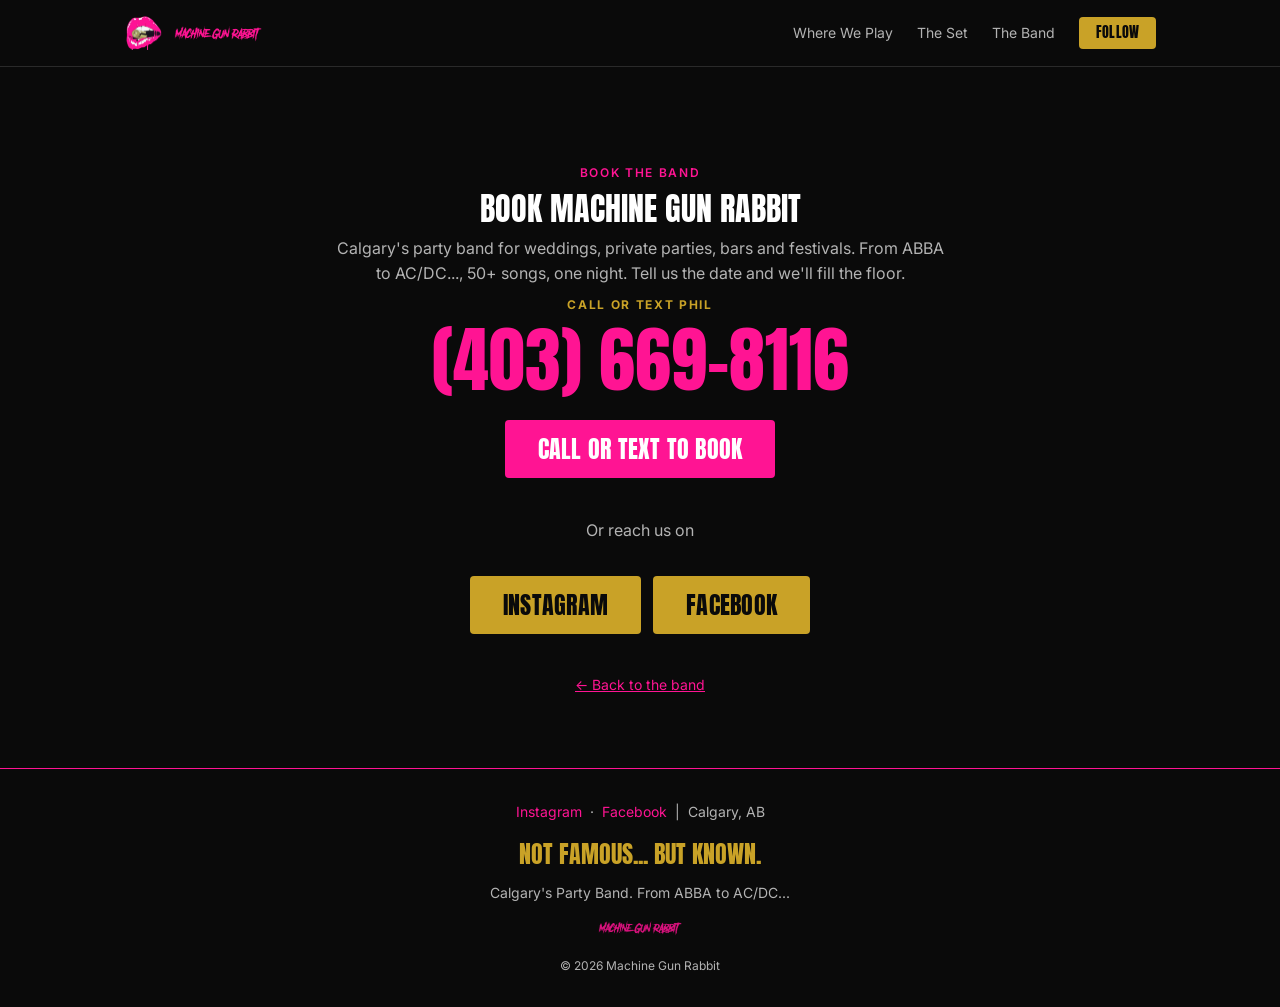
<file: book.html>
<!DOCTYPE html>
<html lang="en">
<head>
  <meta charset="UTF-8" />
  <meta name="viewport" content="width=device-width, initial-scale=1.0" />
  <title>Book Machine Gun Rabbit — Calgary Party Band</title>
  <meta name="description" content="Book Machine Gun Rabbit, Calgary's party band, for weddings, private parties, bars and events. Call or text Phil at (403) 669-8116 to check your date." />
  <link rel="canonical" href="https://machinegunrabbit.com/book.html" />
  <meta name="robots" content="index, follow, max-image-preview:large" />
  <meta name="theme-color" content="#0a0a0a" />

  <meta property="og:site_name" content="Machine Gun Rabbit" />
  <meta property="og:title" content="Book Machine Gun Rabbit — Calgary Party Band" />
  <meta property="og:description" content="Weddings, parties, bars and events. Call or text Phil at (403) 669-8116." />
  <meta property="og:type" content="website" />
  <meta property="og:url" content="https://machinegunrabbit.com/book.html" />
  <meta property="og:image" content="https://machinegunrabbit.com/assets/share-lips.png" />

  <link rel="icon" href="/favicon.ico" sizes="48x48" />
  <link rel="icon" href="/assets/icon-192.png" type="image/png" sizes="192x192" />
  <link rel="apple-touch-icon" href="/apple-touch-icon.png" />
  <link rel="preconnect" href="https://fonts.googleapis.com" />
  <link rel="preconnect" href="https://fonts.gstatic.com" crossorigin />
  <link href="https://fonts.googleapis.com/css2?family=Anton&family=Inter:wght@400;500;600;700&display=swap" rel="stylesheet" />
  <link rel="stylesheet" href="styles.css?v=2" />
<script type="application/ld+json">{"@context":"https://schema.org","@type":"ContactPage","url":"https://machinegunrabbit.com/book.html","name":"Book Machine Gun Rabbit","about":{"@type":"MusicGroup","@id":"https://machinegunrabbit.com/#band","name":"Machine Gun Rabbit","telephone":"+14036698116"}}</script>
</head>
<body id="top">
  <header class="site-header">
    <div class="header-inner">
      <a href="/" class="brand" aria-label="Machine Gun Rabbit home">
        <img src="assets/logo-lips.png" alt="" class="brand-mark" />
        <img src="assets/wordmark-pink.png" alt="Machine Gun Rabbit" class="brand-word" />
      </a>
      <button class="nav-toggle" aria-label="Toggle menu" aria-expanded="false" aria-controls="nav">
        <span></span><span></span><span></span>
      </button>
      <nav id="nav" class="site-nav">
        <a href="/#shows">Where We Play</a>
        <a href="/#set">The Set</a>
        <a href="/#band">The Band</a>
        <a href="https://www.instagram.com/machinegunrabbit" target="_blank" rel="noopener" class="btn btn-follow btn-sm">Follow</a>
      </nav>
    </div>
  </header>

  <main>
    <section class="section section-center" style="padding-top: 96px;">
      <div class="section-head section-head-center">
        <p class="eyebrow">Book the band</p>
        <h1 class="section-title">Book Machine Gun Rabbit</h1>
        <p class="section-sub">Calgary's party band for weddings, private parties, bars and festivals. From ABBA to AC/DC..., 50+ songs, one night. Tell us the date and we'll fill the floor.</p>
      </div>

      <div class="book-primary">
        <p class="book-label">Call or text Phil</p>
        <a class="book-phone" href="tel:+14036698116">(403) 669-8116</a>
        <a class="btn btn-book btn-lg" href="tel:+14036698116">Call or text to book</a>
      </div>

      <p class="book-or">Or reach us on</p>
      <div class="cta-row cta-row-center">
        <a class="btn btn-follow btn-lg" href="https://www.instagram.com/machinegunrabbit" target="_blank" rel="noopener">Instagram</a>
        <a class="btn btn-follow btn-lg" href="https://www.facebook.com/p/Machine-Gun-Rabbit-100047671462257/" target="_blank" rel="noopener">Facebook</a>
      </div>

      <p class="section-note" style="margin-top: 40px;"><a href="/">&larr; Back to the band</a></p>
    </section>
  </main>

  <footer class="site-footer">
    <p class="footer-meta">
      <a href="https://www.instagram.com/machinegunrabbit" target="_blank" rel="noopener">Instagram</a>
      &nbsp;&middot;&nbsp;
      <a href="https://www.facebook.com/p/Machine-Gun-Rabbit-100047671462257/" target="_blank" rel="noopener">Facebook</a>
      &nbsp;|&nbsp; Calgary, AB
    </p>
    <p class="footer-slogan">Not famous... But Known.</p>
    <p class="footer-line">Calgary's Party Band. From ABBA to AC/DC...</p>
    <img src="assets/wordmark-pink.png" alt="Machine Gun Rabbit" class="footer-word" />
    <p class="footer-copy">&copy; <span id="year">2026</span> Machine Gun Rabbit</p>
  </footer>

  <script src="script.js"></script>
  <script data-goatcounter="https://machinegunrabbit.goatcounter.com/count" async src="https://gc.zgo.at/count.js"></script>
</body>
</html>
</file>
<file: styles.css>
/* Machine Gun Rabbit — website. Tokens mirror the canonical Design System:
   Jeff-HQ/10 Ventures/machine-gun-rabbit/Machine Gun Rabbit Design System/tokens/  (colors, typography, spacing, effects) */

:root {
  /* color */
  --bg: #0a0a0a; --bg-raised: #161616;
  --pink: #ff1493; --pink-bright: #ff4dab; --gold: #c9a227; --gold-bright: #dab52f;
  --white: #ffffff; --muted: #b3b3b3; --line: #2a2a2a;
  --scrim: rgba(10, 10, 10, 0.78);

  /* type */
  --font-display: "Anton", Impact, "Arial Narrow Bold", sans-serif;
  --font-body: "Inter", system-ui, -apple-system, "Segoe UI", sans-serif;
  --display-xl: clamp(56px, 9vw, 112px);
  --display-lg: clamp(40px, 6vw, 72px);
  --display-md: 32px; --display-sm: 24px;
  --text-lg: 20px; --text-md: 16px; --text-sm: 14px; --text-xs: 12px;
  --leading-display: 0.92; --leading-body: 1.6;
  --label-size: 12px; --label-tracking: 0.14em;

  /* space + shape */
  --gutter: 24px; --section-y: 72px; --container: 1080px; --measure: 62ch;
  --radius-button: 4px; --radius-card: 12px; --radius-pill: 999px;
  --glow-pink: 0 0 24px rgba(255, 20, 147, 0.45);
  --t-hover: color 150ms ease, background-color 150ms ease, border-color 150ms ease, box-shadow 150ms ease, transform 150ms ease;
}

* { box-sizing: border-box; margin: 0; padding: 0; }
html { scroll-behavior: smooth; }
body { background: var(--bg); color: var(--white); font-family: var(--font-body); line-height: var(--leading-body); -webkit-font-smoothing: antialiased; }
a { color: var(--pink); }
a:hover { color: var(--pink-bright); }
img { max-width: 100%; }

/* Buttons — from Design System Button.jsx */
.btn { display: inline-flex; align-items: center; justify-content: center; font-family: var(--font-display); text-transform: uppercase; letter-spacing: 0.01em; line-height: 1; border-radius: var(--radius-button); border: 1px solid transparent; text-decoration: none; white-space: nowrap; transition: var(--t-hover); }
.btn-sm { font-size: 14px; padding: 8px 16px; }
.btn-lg { font-size: 24px; padding: 16px 32px; }
.btn-book { background: var(--pink); color: var(--white); }
.btn-book:hover { background: var(--pink-bright); color: var(--white); box-shadow: var(--glow-pink); transform: translateY(-2px); }
.btn-follow { background: var(--gold); color: var(--bg); }
.btn-follow:hover { background: var(--gold-bright); color: var(--bg); box-shadow: 0 0 24px rgba(201, 162, 39, 0.4); transform: translateY(-2px); }

/* Header */
.site-header { position: sticky; top: 0; z-index: 20; background: var(--bg); border-bottom: 1px solid var(--line); }
.header-inner { max-width: var(--container); margin: 0 auto; padding: 16px var(--gutter); display: flex; align-items: center; justify-content: space-between; gap: 24px; }
.brand { display: flex; align-items: center; gap: 12px; text-decoration: none; }
.brand-mark { height: 34px; }
.brand-word { height: 17px; }
.site-nav { display: flex; align-items: center; gap: 24px; }
.site-nav > a:not(.btn) { font-size: var(--text-sm); color: var(--muted); text-decoration: none; transition: var(--t-hover); }
.site-nav > a:not(.btn):hover { color: var(--pink); }
.nav-toggle { display: none; flex-direction: column; gap: 5px; background: none; border: 0; cursor: pointer; padding: 6px; }
.nav-toggle span { display: block; width: 24px; height: 2px; background: var(--white); }

/* Section scaffold */
.section { max-width: var(--container); margin: 0 auto; padding: var(--section-y) var(--gutter); }
.section-raised { max-width: none; background: var(--bg-raised); border-top: 1px solid var(--line); border-bottom: 1px solid var(--line); }
.section-inner { max-width: var(--container); margin: 0 auto; }
.section-center { text-align: center; }
.eyebrow { font-size: var(--label-size); letter-spacing: var(--label-tracking); text-transform: uppercase; color: var(--pink); font-weight: 600; }
.section-title { font-family: var(--font-display); font-weight: 400; text-transform: uppercase; font-size: var(--display-md); line-height: var(--leading-display); margin-top: 12px; }
.section-sub { color: var(--muted); font-size: var(--text-md); margin-top: 12px; max-width: var(--measure); }
.section-head-center .section-sub { margin-left: auto; margin-right: auto; }
.section-note { color: var(--muted); font-size: var(--text-sm); margin-top: 24px; }
.rule { height: 1px; margin-top: 16px; }
.rule-pink { background: var(--pink); }
.rule-gold { background: var(--gold); }

/* Hero */
.hero { position: relative; padding: 112px var(--gutter); text-align: center; overflow: hidden; border-bottom: 1px solid var(--line); }
.hero-bg { position: absolute; inset: 0; width: 100%; height: 100%; object-fit: cover; object-position: center 40%; }
.hero-scrim { position: absolute; inset: 0; background: linear-gradient(to bottom, rgba(10,10,10,0.72), rgba(10,10,10,0.9)); }
.hero-inner { position: relative; max-width: var(--container); margin: 0 auto; display: flex; flex-direction: column; align-items: center; }
.hero-mark { height: 132px; }
.hero-h1 { margin: 0; line-height: 0; }
.hero-word { width: min(100%, 460px); margin-top: 20px; }
.hero-slogan { font-family: var(--font-display); text-transform: uppercase; font-size: var(--display-lg); line-height: var(--leading-display); margin-top: 24px; }
.hero-positioning { font-size: var(--text-lg); color: var(--white); margin-top: 12px; }
.hero-tagline { font-size: var(--label-size); letter-spacing: var(--label-tracking); text-transform: uppercase; color: var(--gold); margin-top: 28px; }
.cta-row { display: flex; gap: 12px; flex-wrap: wrap; margin-top: 32px; }
.cta-row-center { justify-content: center; }
.hero .cta-row { justify-content: center; }

/* On stage photo */
.stage-photo { display: block; width: 100%; height: auto; margin-top: 24px; border: 1px solid var(--line); border-radius: var(--radius-card); }

/* Where We Play — upcoming gig list (next show highlighted) */
.gig-list { display: grid; gap: 12px; margin-top: 24px; }
.gig-row { display: grid; grid-template-columns: 240px 1fr auto; align-items: center; gap: 8px 24px; background: var(--bg-raised); border: 1px solid var(--line); border-left-width: 4px; border-radius: var(--radius-card); padding: 20px 24px; }
.gig-next { border-left-color: var(--pink); }
.gig-date { font-family: var(--font-display); text-transform: uppercase; font-size: 20px; color: var(--pink); line-height: 1.1; }
.gig-venue { font-family: var(--font-display); text-transform: uppercase; font-size: var(--display-sm); color: var(--white); line-height: 1; }
.gig-time { font-family: var(--font-display); text-transform: uppercase; color: var(--gold); font-size: 20px; white-space: nowrap; }
.gig-flag { color: var(--pink); }
.gig-cancelled s { color: var(--muted); }
.gig-note { grid-column: 2 / -1; font-size: var(--text-sm); color: var(--muted); }

/* The Set — SongChip */
.song-chips { display: flex; flex-wrap: wrap; gap: 12px; margin-top: 24px; }
.chip { display: inline-flex; align-items: baseline; gap: 8px; border: 1px solid var(--line); border-radius: var(--radius-pill); padding: 8px 16px; font-size: var(--text-sm); color: var(--white); white-space: nowrap; transition: var(--t-hover); }
.chip:hover { border-color: var(--pink); }
.chip em { color: var(--muted); font-style: normal; font-size: var(--text-xs); }

/* The Band */
.band-grid { display: grid; grid-template-columns: 1.1fr 1fr; gap: 24px; margin-top: 24px; align-items: start; }
.band-photos { display: grid; gap: 12px; }
.band-photo-lg { width: 100%; height: auto; display: block; border-radius: var(--radius-card); border: 1px solid var(--line); }
.band-photo-pair { display: grid; grid-template-columns: 1fr 1fr; gap: 12px; }
.band-photo-pair img { width: 100%; height: 200px; object-fit: cover; object-position: top; display: block; border-radius: var(--radius-card); border: 1px solid var(--line); }
.member-cards { display: grid; gap: 12px; }
.member { background: var(--bg-raised); border: 1px solid var(--line); border-radius: var(--radius-card); padding: 16px; }
.member-name { font-family: var(--font-display); text-transform: uppercase; font-size: 20px; color: var(--white); line-height: 1; }
.member-role { font-size: var(--text-xs); letter-spacing: var(--label-tracking); text-transform: uppercase; color: var(--pink); margin-left: 12px; }
.member-line { font-size: var(--text-sm); color: var(--muted); margin-top: 8px; }

/* Booking page */
.book-primary { margin: 8px auto 0; display: flex; flex-direction: column; align-items: center; }
.book-label { color: var(--gold); text-transform: uppercase; letter-spacing: 0.14em; font-size: var(--label-size); font-weight: 700; }
.book-phone { display: block; font-family: var(--font-display); text-transform: uppercase; font-size: clamp(40px, 8vw, 72px); color: var(--pink); text-decoration: none; line-height: 1; margin: 10px 0 24px; }
.book-phone:hover { color: var(--pink-bright); }
.book-or { color: var(--muted); margin-top: 40px; }

/* FAQ */
.faq { display: grid; gap: 16px; margin-top: 24px; max-width: var(--measure); }
.faq-item { border-bottom: 1px solid var(--line); padding-bottom: 16px; }
.faq-item:last-child { border-bottom: 0; }
.faq-q { font-family: var(--font-display); text-transform: uppercase; font-weight: 400; font-size: 22px; color: var(--white); line-height: 1.1; }
.faq-a { color: var(--muted); font-size: var(--text-md); margin-top: 8px; }

/* Footer */
.site-footer { border-top: 1px solid var(--pink); padding: 32px var(--gutter); text-align: center; }
.footer-meta { font-size: var(--text-sm); color: var(--muted); }
.footer-meta a { text-decoration: none; }
.footer-slogan { font-family: var(--font-display); text-transform: uppercase; color: var(--gold); font-size: var(--display-sm); margin-top: 12px; }
.footer-line { font-size: var(--text-sm); color: var(--muted); margin-top: 8px; }
.footer-word { height: 16px; margin-top: 16px; opacity: 0.85; }
.footer-copy { font-size: var(--text-xs); color: var(--muted); margin-top: 12px; }

/* Mobile */
@media (max-width: 760px) {
  .nav-toggle { display: flex; }
  .site-nav { position: absolute; top: 100%; left: 0; right: 0; flex-direction: column; align-items: flex-start; gap: 0; background: var(--bg); border-bottom: 1px solid var(--line); max-height: 0; overflow: hidden; transition: max-height 200ms ease; }
  .site-nav.open { max-height: 340px; }
  .site-nav > a { width: 100%; padding: 14px var(--gutter); border-top: 1px solid var(--line); }
  .site-nav > a.btn { border-radius: 0; justify-content: flex-start; }
  .gig-row { grid-template-columns: 1fr; }
  .gig-note { grid-column: auto; }
  .band-grid { grid-template-columns: 1fr; }
  .section, .hero { padding-top: 56px; padding-bottom: 56px; }
}

@media (prefers-reduced-motion: reduce) { html { scroll-behavior: auto; } * { transition: none !important; } }
</file>
